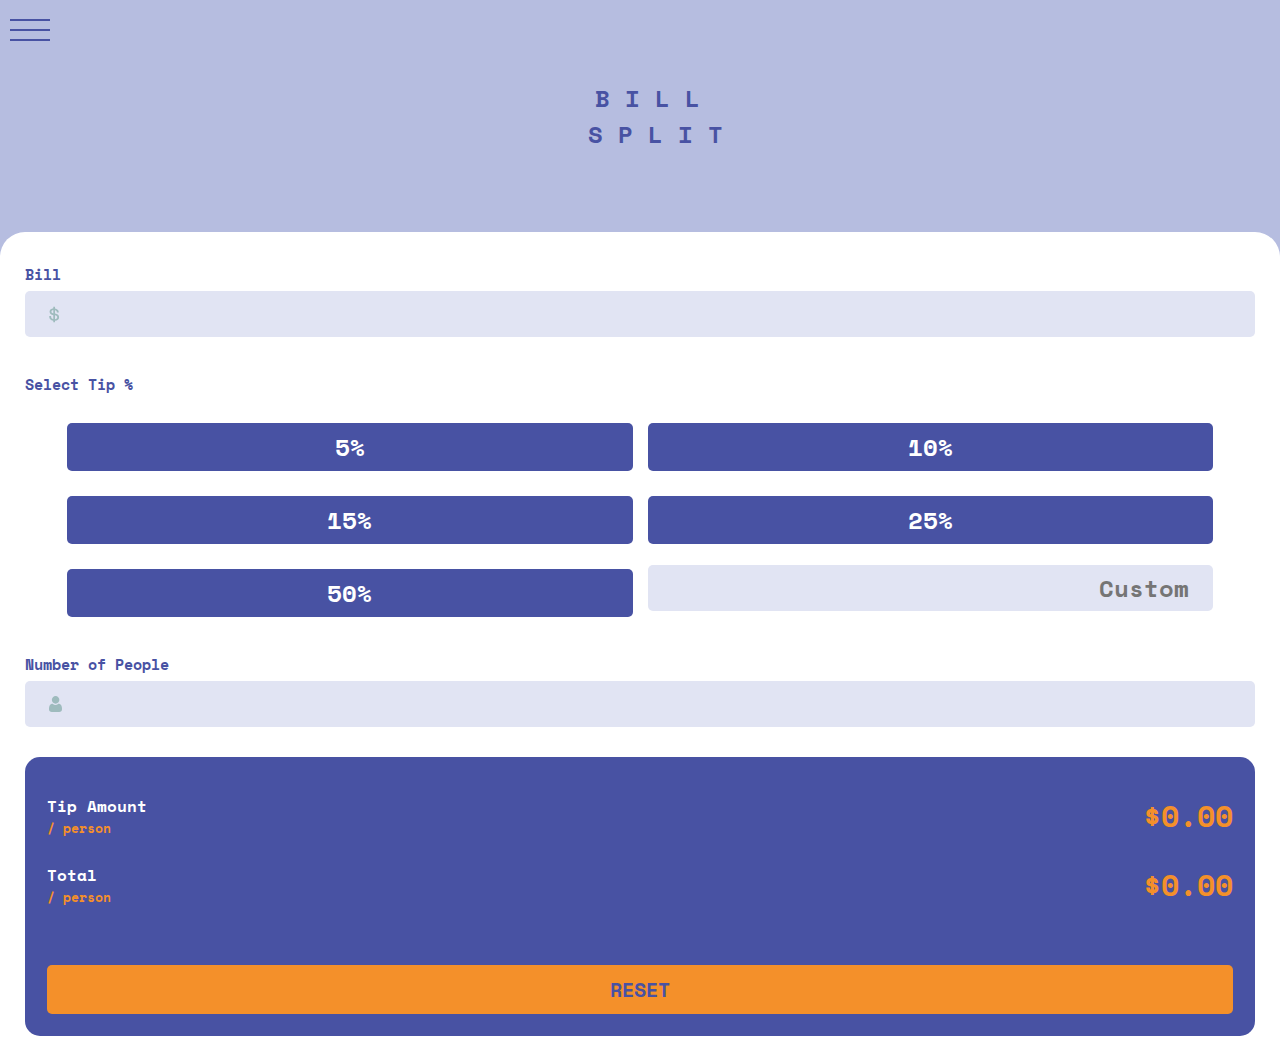
<file: index.html>
<!DOCTYPE html>
<html lang="en">

<head>
    <meta charset="UTF-8">
    <meta http-equiv="X-UA-Compatible" content="IE=edge">
    <meta name="viewport" content="width=device-width, initial-scale=1.0">
    <!-- Fonts -->
    <link rel="preconnect" href="https://fonts.googleapis.com">
    <link rel="preconnect" href="https://fonts.gstatic.com" crossorigin>
    <link href="https://fonts.googleapis.com/css2?family=Space+Mono:wght@400;700&display=swap" rel="stylesheet">
    <link rel="stylesheet" href="styles.css">
    <title>Terrific Trio</title>
</head>

<body>

    <div class="menu-wrap">
        <input type="checkbox" class="toggler">
        <div class="hamburger"><div></div></div>
        <div class="menu">
          <div>
            <div>
              <ul>
                <li class="navbar"><a href="weather.html" style="font-size: xxx-large;color: white; font-family: 'Space Mono', monospace;">Weather</a></li>
                <li class="navbar"><a href="#"  style="font-size: xxx-large;color:white; font-family: 'Space Mono', monospace;">Calories</a></li>
               
              </ul>
            </div>
          </div>
        </div>
      </div>


    <div class="nischal">
        <h1> &nbsp;B I L L<br> &nbsp;&nbsp;S P L I T</h1>

    </div>
    <div class="container">
        <div class="card">
            <div class="input">
                <div class="bill-container">
                    <div class="label-wrapper">
                        <label for="inp-bill">Bill</label>
                    </div>

                    <div class="inp-wrapper">
                        <input class="inp-text" type="text" name="inp-bill" id="inp-bill" >
                        <img src="icon-dollar.svg" alt="dollar-icon">
                    </div>
                </div>

                <div class="tip-container">
                    <div class="label-wrapper">
                        <label for="inp-tip">Select Tip %</label>
                    </div>
                    <div class="btn-wrapper">
                        <div class="btn tip">5%</div>
                        <div class="btn tip">10%</div>
                        <div class="btn tip ">15%</div>
                        <div class="btn tip">25%</div>
                        <div class="btn tip">50%</div>
                        <input class="inp-text" type="text" name="inp-tip" id="inp-tip" placeholder="Custom" >
                    </div>
                </div>

                <div class="people-container">
                    <div class="label-wrapper">
                        <label for="inp-people">Number of People</label>
                        <div class="error-msg">Can't be zero</div>
                    </div>

                    <div class="inp-wrapper">
                        <input class="inp-text" type="text" name="inp-people" id="inp-people" >
                        <img src="icon-person.svg" alt="person-icon">
                    </div>
                </div>
            </div>

            <div class="output">
                <div class="line-wrapper">
                    <div class="line-output">
                        <div class="title-wrapper">
                            <div class="title">Tip Amount</div>
                            <div class="desc">/ person</div>
                        </div>
                        <div class="value">$0.00</div>
                    </div>

                    <div class="line-output">
                        <div class="title-wrapper">
                            <div class="title">Total</div>
                            <div class="desc">/ person</div>
                        </div>
                        <div class="value">$0.00</div>
                    </div>
                </div>
                <div class="btn reset">Reset</div>
            </div>
        </div>
    </div>

    <script src="app.js"></script>
</body>

</html>
</file>
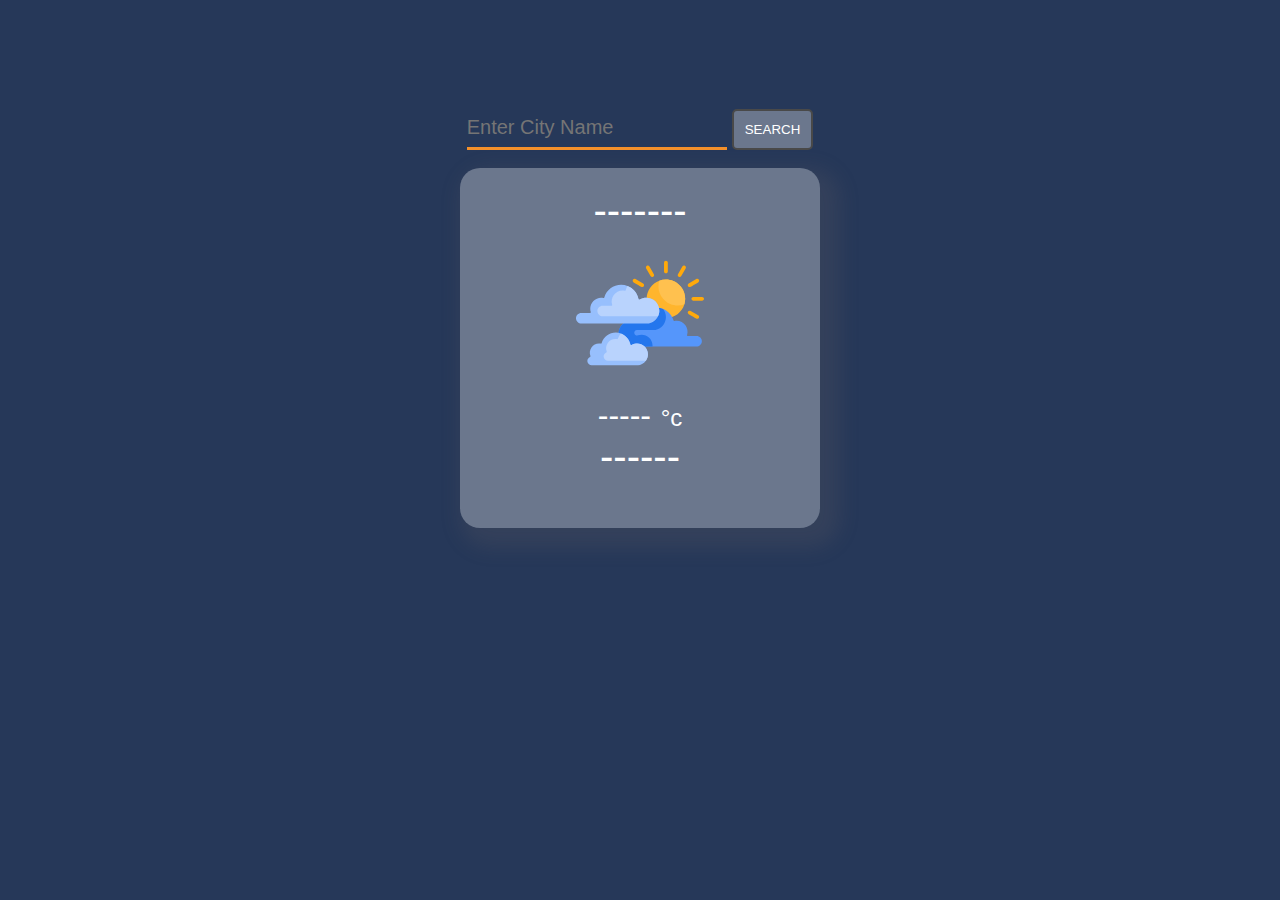
<file: weather.html>
<!DOCTYPE html>
<html>
    <title>Terrific Trio weather</title>
    <head>
        <link rel="stylesheet" href ="weather.css.css">
        <meta name="viewport" content="width=device-width, initial-scale=1.0">
    </head>

    <body>

        <form id="search-form">
            <input type="search"
            placeholder="Enter City Name"
            id="search-input"
            required
            autocomplete="off"
            />
            <br>
        </br>
        <button id="search-button">Search</button>

        </form>


        <main id="app-container">
            <div id="location">
                <p>-------</p>
            </div>
                <div id="temp">
                    <img id="temp-icon" src="sun.svg" alt="">
                    <p><span id="temp-value">-----</span> <span id="temp-unit" >&#176c</span> </p>
                </div>

                <div id="climate">
                    <p>------</p>
                </div>





        </main>



















<script src="weather.js.js">

</script>
    </body>

</html>
</file>
<file: styles.css>
* {
  margin: 0;
  padding: 0;
  -webkit-box-sizing: border-box;
          box-sizing: border-box;
}

html {
  font-size: 62.5%;
}

body {
  font-family: 'Space Mono', monospace;
  background-color: #b6bde0;
  min-height: 100vh;
  
}


/* MENU STYLES */
.menu-wrap {
  position: fixed;
  top: 0;
  left: 0;
  z-index: 1;
}

.menu-wrap .toggler {
  position: absolute;
  top: 0;
  left: 0;
  z-index: 2;
  cursor: pointer;
  width: 50px;
  height: 50px;
  opacity: 0;
}

.menu-wrap .hamburger {
  position: absolute;
  top: 0;
  left: 0;
  z-index: 1;
  width: 60px;
  height: 60px;
  padding: 1rem;
  background: var(--primary-color);
  display: flex;
  align-items: center;
  justify-content: center;
}

/* Hamburger Line */
.menu-wrap .hamburger > div {
  position: relative;
  flex: none;
  width: 100%;
  height: 2px;
  background:  #4852A3;
  display: flex;
  align-items: center;
  justify-content: center;
  transition: all 0.4s ease;
}

/* Hamburger Lines - Top & Bottom */
.menu-wrap .hamburger > div::before,
.menu-wrap .hamburger > div::after {
  content: '';
  position: absolute;
  z-index: 1;
  top: -10px;
  width: 100%;
  height: 2px;
  background: inherit;
}

/* Moves Line Down */
.menu-wrap .hamburger > div::after {
  top: 10px;
}

/* Toggler Animation */
.menu-wrap .toggler:checked + .hamburger > div {
  transform: rotate(135deg);
}

/* Turns Lines Into X */
.menu-wrap .toggler:checked + .hamburger > div:before,
.menu-wrap .toggler:checked + .hamburger > div:after {
  top: 0;
  transform: rotate(90deg);
}

/* Rotate On Hover When Checked */
.menu-wrap .toggler:checked:hover + .hamburger > div {
  transform: rotate(225deg);
}

/* Show Menu */
.menu-wrap .toggler:checked ~ .menu {
  visibility: visible;
}

.menu-wrap .toggler:checked ~ .menu > div {
  transform: scale(1);
  transition-duration: var(--menu-speed);
}

.menu-wrap .toggler:checked ~ .menu > div > div {
  opacity: 1;
  transition:  opacity 0.4s ease 0.4s;
}

.menu-wrap .menu {
  position: fixed;
  top: 0;
  left: 0;
  width: 100%;
  height: 100%;
  visibility: hidden;
  overflow: hidden;
  display: flex;
  align-items: center;
  justify-content: center;
}

.menu-wrap .menu > div {
  background:rgba(24, 39, 51 , 0.90);
  border-radius: 50%;
  width: 200vw;
  height: 200vw;
  display: flex;
  flex: none;
  align-items: center;
  justify-content: center;
  transform: scale(0);
  transition: all 0.4s ease;
}

.menu-wrap .menu > div > div {
  text-align: center;
  max-width: 90vw;
  max-height: 100vh;
  opacity: 0;
  transition: opacity 0.4s ease;
}

.menu-wrap .menu > div > div > ul > li {
  list-style: none;
  color:  #4852A3;
  font-size: 1.5rem;
  padding: 1rem;
}

.menu-wrap .menu > div > div > ul > li > a {
  color: inherit;
  text-decoration: none;
  transition: color 0.4s ease;
}

.showcase {
  background: var(--primary-color);
  color: #fff;
  height: 100vh;
  position: relative;
}
li a:hover{
 color: #F4902A;
  background-color:  #4852A3;
  border-radius: 8px;
  padding-left :10px;
  padding-right: 10px;
}

.showcase:before {
  content: '';
  background: url('https://images.pexels.com/photos/533923/pexels-photo-533923.jpeg?auto=compress&cs=tinysrgb&dpr=2&h=750&w=1260') no-repeat center center/cover;
  position: absolute;
  top: 0;
  left: 0;
  width: 100%;
  height: 100%;
  z-index: -1;
}

.showcase .showcase-inner {
  display: flex;
  flex-direction: column;
  align-items: center;
  justify-content: center;
  text-align: center;
  height: 100%;
}

.showcase h1 {
  font-size: 4rem;
}

.showcase p {
  font-size: 1.3rem;
}

.btn {
  display: inline-block;
  border: none;
  background: var(--primary-color);
  color: #fff;
  padding: 0.75rem 1.5rem;
  margin-top: 1rem;
  transition: opacity 1s ease-in-out;
  text-decoration: none;
}

.btn:hover {
  opacity: 0.7;
}
:root {
 
  --overlay-color: rgba(24, 39, 51 , 0.85);
  --menu-speed: 0.75s;
}



.nischal{
 
  padding-top: 8rem;
  text-align: center;
  padding-bottom: 8rem;


}

h1{
 color:  #4852A3;
 font-size: 24px;
font-weight:400, 500, 700;
font-family: "Space Mono", monospace;
            
}
.container {
  width: 100%;
  display: -webkit-box;
  display: -ms-flexbox;
  display: flex;
  -webkit-box-align: center;
      -ms-flex-align: center;
          align-items: center;
  -webkit-box-pack: center;
      -ms-flex-pack: center;
          justify-content: center;
  -webkit-box-orient: vertical;
  -webkit-box-direction: normal;
      -ms-flex-direction: column;
          flex-direction: column;
}

.logo {
  margin: 5rem 0 3.5rem 0;
}

.card {
  background-color: white;
  width: 100%;
  border-top-left-radius: 2.5rem;
  border-top-right-radius: 2.5rem;
  display: -webkit-box;
  display: -ms-flexbox;
  display: flex;
  -webkit-box-orient: vertical;
  -webkit-box-direction: normal;
      -ms-flex-direction: column;
          flex-direction: column;
  -webkit-box-align: center;
      -ms-flex-align: center;
          align-items: center;
  -webkit-box-pack: center;
      -ms-flex-pack: center;
          justify-content: center;
  gap: 3rem;
  padding: 2.5rem;
}

.card .input {
  width: 100%;
  display: -webkit-box;
  display: -ms-flexbox;
  display: flex;
  -webkit-box-orient: vertical;
  -webkit-box-direction: normal;
      -ms-flex-direction: column;
          flex-direction: column;
  gap: 3rem;
}

.card .input .label-wrapper {
  display: -webkit-box;
  display: -ms-flexbox;
  display: flex;
  -webkit-box-align: center;
      -ms-flex-align: center;
          align-items: center;
  -webkit-box-pack: justify;
      -ms-flex-pack: justify;
          justify-content: space-between;
  padding: 0.6rem 0;
}

.card .input .label-wrapper label {
  color:#4852A3;
  font-size: 1.5rem;
  font-weight: 700;
}

.card .input .label-wrapper .error-msg {
  color: indianred;
  font-weight: 700;
  font-size: 1.5rem;
  opacity: 0;
}

.card .input .label-wrapper .show-error-msg {
  -webkit-transition: opacity 1s ease-in-out;
  transition: opacity 1s ease-in-out;
  opacity: 1;
}

.card .input .inp-text {
  background-color:#E1E4F3;
  border: none;
  width: 100%;
  border-radius: 0.5rem;
  color: #4852A3;
  font-family: 'Space Mono', monospace;
  font-size: 2.4rem;
  font-weight: 700;
  text-align: right;
  padding: 0.5rem 2.4rem;
  
}

.card .input .inp-text:focus {
  outline: none;
  border: 2px solid #4852A3;
}

.card .input .inp-wrapper {
  position: relative;
}

.card .input .inp-wrapper img {
  position: absolute;
  left: 2.4rem;
  top: 1.5rem;
}

.card .input .btn-wrapper {
  display: -webkit-box;
  display: -ms-flexbox;
  display: flex;
  -webkit-box-align: center;
      -ms-flex-align: center;
          align-items: center;
  -webkit-box-pack: center;
      -ms-flex-pack: center;
          justify-content: center;
  -ms-flex-wrap: wrap;
      flex-wrap: wrap;
  gap: 1.5rem;
  padding-top: 1.2rem;
}

.card .input .btn-wrapper .btn {
  width: 46%;
  text-align: center;
  background-color: #4852A3;
  color: white;
  font-size: 2.4rem;
  font-weight: 700;
  border-radius: 0.5rem;
  padding: 0.6rem 0;
  -webkit-transition: all 0.5s ease;
  transition: all 0.5s ease;
}


.card .input .btn-wrapper .btn-active {
  background-color: #F4902A;
  color: #4852A3
}

.card .input .btn-wrapper .inp-text {
  width: 46%;
}

.card .output {
  background-color: #4852A3;
  width: 100%;
  border-radius: 1.5rem;
  padding: 2.2rem;
}

.card .output .line-wrapper .line-output {
  display: -webkit-box;
  display: -ms-flexbox;
  display: flex;
  -webkit-box-align: center;
      -ms-flex-align: center;
          align-items: center;
  -webkit-box-pack: justify;
      -ms-flex-pack: justify;
          justify-content: space-between;
  margin: 1.4rem 0 2.4rem 0;
}

.card .output .line-wrapper .line-output .title {
  color: white;
  font-weight: 700;
  font-size: 1.6rem;
}

.card .output .line-wrapper .line-output .desc {
  color: #F4902A;
  font-weight: 700;
  font-size: 1.3rem;
}

.card .output .line-wrapper .line-output .value {
  color: #F4902A;
  font-weight: 700;
  font-size: 3rem;
}

.card .output .btn {
  width: 100%;
  background-color: #F4902A;
  text-transform: uppercase;
  text-align: center;
  color: #4852A3;
  font-size: 2rem;
  font-weight: 700;
  border-radius: 0.5rem;
  padding: 1rem 0;
  margin-top: 3.4rem;
  -webkit-transition: all 0.5s ease;
  transition: all 0.5s ease;
}


@-webkit-keyframes show-err {
  0% {
    opacity: 0;
  }
  25% {
    opacity: 1;
  }
  75% {
    opacity: 1;
  }
  100% {
    opacity: 0;
  }
}

@keyframes show-err {
  0% {
    opacity: 0;
  }
  25% {
    opacity: 1;
  }
  75% {
    opacity: 1;
  }
  100% {
    opacity: 0;
  }
}

@media screen and (min-width: 1440px) {
  .card {
    width: 64%;
    -webkit-box-orient: horizontal;
    -webkit-box-direction: normal;
        -ms-flex-direction: row;
            flex-direction: row;
    border-radius: 2.5rem;
    -webkit-box-align: stretch;
        -ms-flex-align: stretch;
            align-items: stretch;
    padding: 3.4rem;
    gap: 1.5rem;
    -webkit-box-shadow: 0px 10px 20px rgba(0, 0, 0, 0.05), 0px 20px 30px rgba(0, 0, 0, 0.05);
            box-shadow: 0px 10px 20px rgba(0, 0, 0, 0.05), 0px 20px 30px rgba(0, 0, 0, 0.05);
  }
  .card .input {
    width: 105%;
    padding: 0 3.5rem 1.5rem 1.5rem;
  }
  .card .input .label-wrapper {
    padding: 1rem 0;
  }
  .card .input .btn-wrapper .btn {
    width: 30.5%;
  }
  .card .input .btn-wrapper .inp-text {
    width: 30.5%;
  }
  .card .output {
    width: 95%;
    display: -webkit-box;
    display: -ms-flexbox;
    display: flex;
    -webkit-box-orient: vertical;
    -webkit-box-direction: normal;
        -ms-flex-direction: column;
            flex-direction: column;
    -webkit-box-pack: justify;
        -ms-flex-pack: justify;
            justify-content: space-between;
    padding: 4rem;
  }
  .card .output .line-wrapper .line-output {
    margin: 0.5rem 0 2.4rem 0;
  }
  .card .output .line-wrapper .line-output .value {
    font-size: 4.6rem;
  }
}
/*# sourceMappingURL=styles.css.map */
</file>
<file: weather.css.css>
*{
        box-sizing: border-box;
        margin: 0;
        padding: 0;
}
body{
    height: 100px;
    background-color: #263859;
    font-family: 'Space Mono', monospace;
}

#search-form
{
    display: flex;
    justify-content: center;
    align-items: center;
    margin-top: 100px;
}

#temp
{
text-align: center;
}

#temp #temp-unit
{
    font-family: -apple-system, BlinkMacSystemFont, 'Segoe UI', Roboto, Oxygen, Ubuntu, Cantarell, 'Open Sans', 'Helvetica Neue', sans-serif;
    font-size: 1.5rem;
    color: #ffffff;
}
#temp #temp-value
{
    font-family: -apple-system, BlinkMacSystemFont, 'Segoe UI', Roboto, Oxygen, Ubuntu, Cantarell, 'Open Sans', 'Helvetica Neue', sans-serif;
    font-size: 2rem;
    color: #ffffff;
    
}
#climate
{
    font-family: -apple-system, BlinkMacSystemFont, 'Segoe UI', Roboto, Oxygen, Ubuntu, Cantarell, 'Open Sans', 'Helvetica Neue', sans-serif;
    font-size: 2.5rem;
    color: #ffffff;
    text-align: center;
}
#location
{
    font-family: -apple-system, BlinkMacSystemFont, 'Segoe UI', Roboto, Oxygen, Ubuntu, Cantarell, 'Open Sans', 'Helvetica Neue', sans-serif;
    font-size: 2.5rem;
    color: #ffffff;
    text-align: center;
}




#temp-icon
{
    margin: 1rem;
    width: 40%;
    height: auto;
}


main{

    padding: 20px;
    margin-top: 10px;
    background-color: #6b778d;
    border-radius: 20px;
    width: 360px;
    height: 360px;
    display: block;
    margin-left: auto;
    margin-right: auto;
    box-shadow: 10px 10px 20px 10px rgba(112, 102, 102, 0.2);

}


#search-button
{
    color: white;
    text-transform: uppercase;
    text-decoration: none;
    background:#6b778d;
    border-radius: 5px;
    margin-left: 5px;
    padding: 11px;
    border: 2px solid #494949;
    display: inline-block;
    transition: all 0.4 ease 0s;
}
#search-button:hover{

color: #ffffff;
background: #F4902A;
border-color: #F4902A;
transition: all 0.4s ease 0s;



}

#search-input
{
    width: 260px;
    overflow: hidden;
    font-size: 20px;
    margin: 8px 0;
    padding: 8px 0;
    border-bottom: 3px solid #F4902A;
    color: white;
    outline: none;
    background: none;
}
input
{
    border: none;
}
</file>
